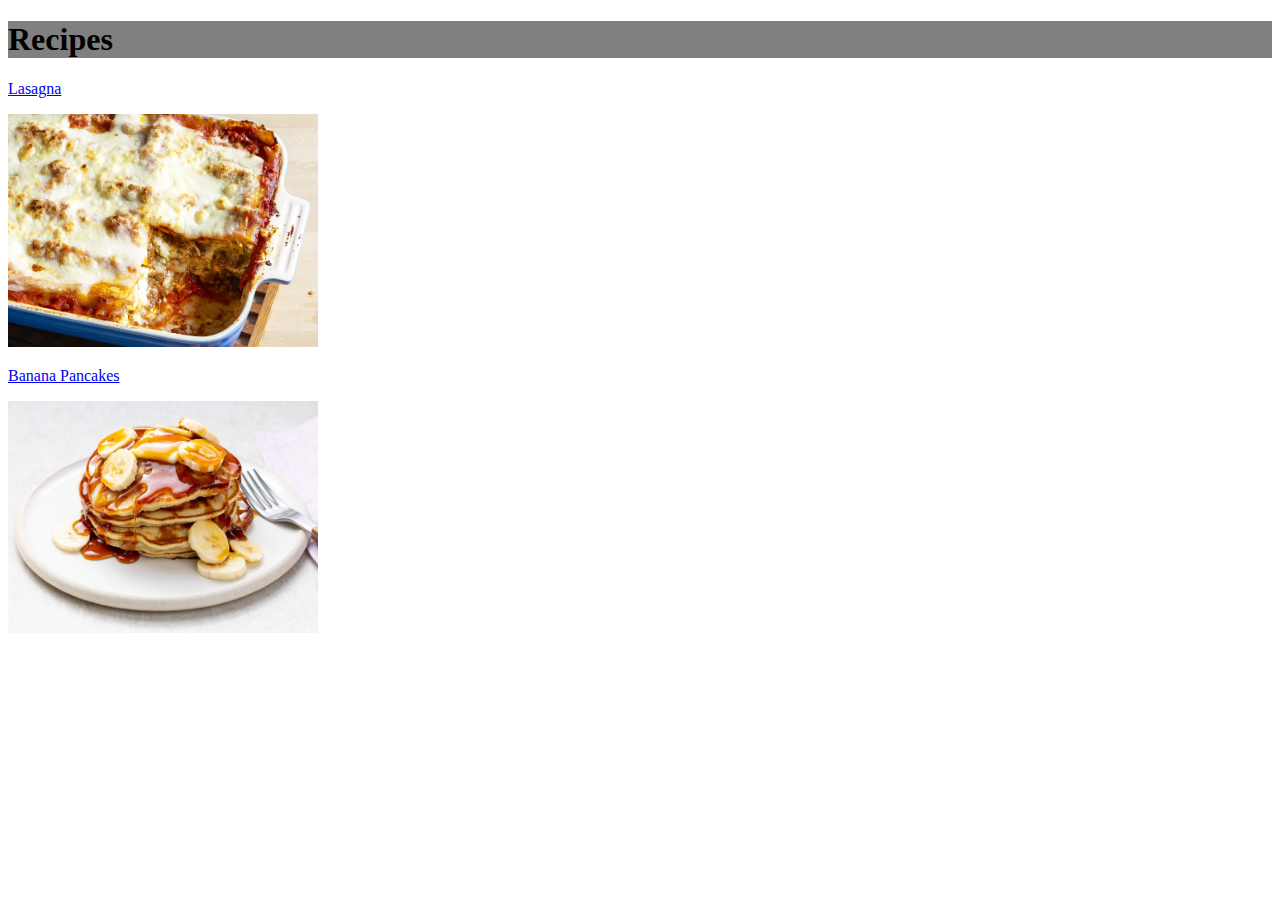
<file: index.html>
<!DOCTYPE html>
<html lang="en">
<head>
    <meta charset="UTF-8">
    <meta name="viewport" content="width=device-width, initial-scale=1.0">
    <title>Recipe Homepage</title>
    <link rel="stylesheet" href="./css/sytles.css">
</head>
<body>
    <h1 class = "header1">Recipes</h1>
    <p>
        <a href="./recipes/lasagna.html" target="_self" rel="noopener noreferrer">Lasagna</a>
    </p>
    <p>
        <img src="./img/lasagna_finished.png" alt="Lasagna cooked." width="310">
    </p>
    <p>
        <a href="./recipes/banana_pancakes.html" target="_self" rel="noopener noreferrer">Banana Pancakes</a>
    </p>
    <p>
        <img src="./img/banana_pancakes_finished.png" alt="Banana Pancakes cooked." width="310">
    </p>
</body>
</html>
</file>
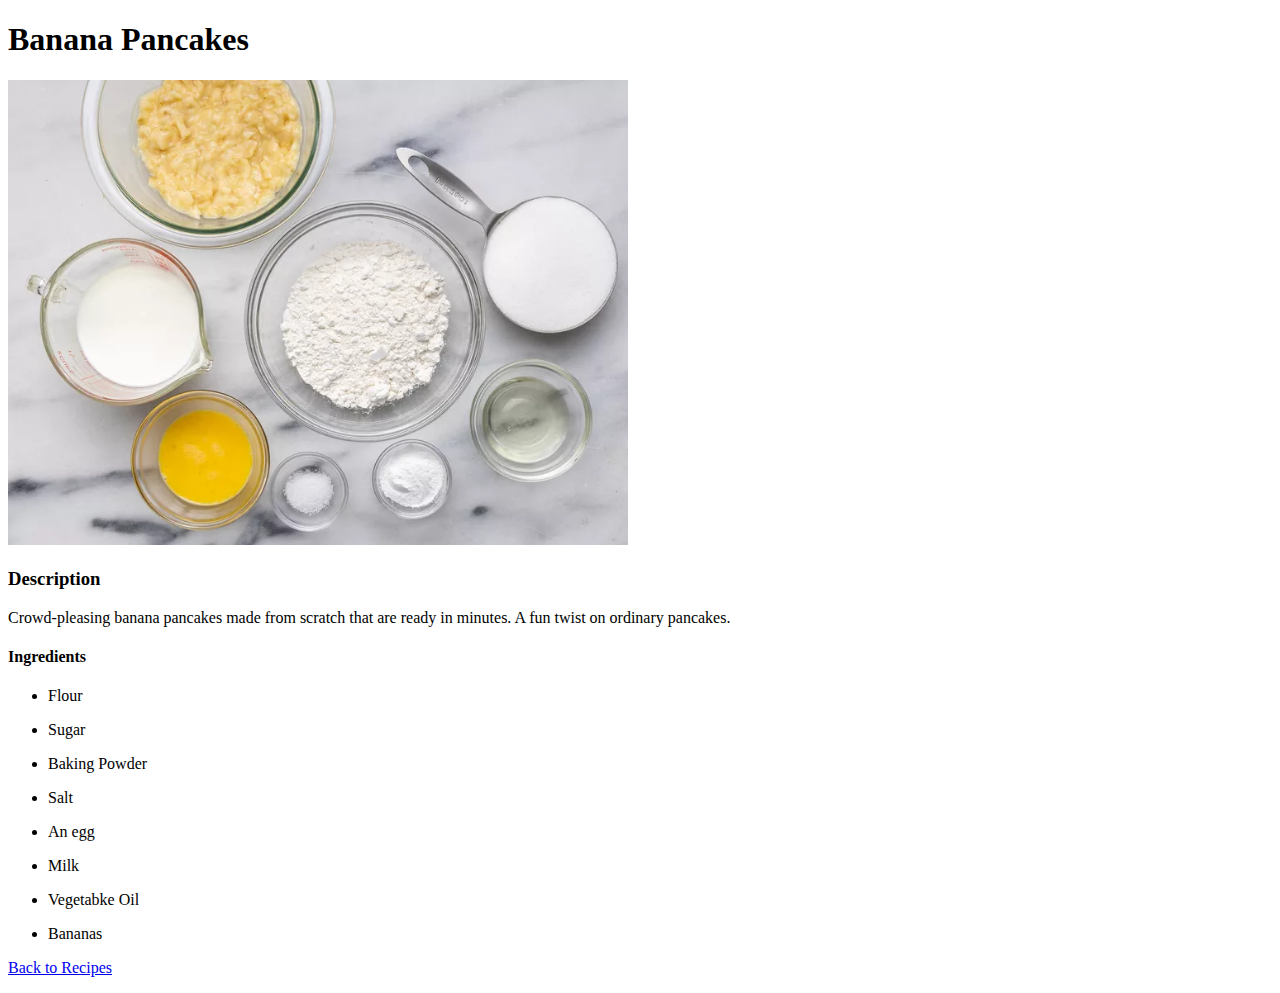
<file: recipes/banana_pancakes.html>
<!DOCTYPE html>
<html lang="en">
<head>
    <meta charset="UTF-8">
    <meta name="viewport" content="width=device-width, initial-scale=1.0">
    <title>Banana Pancakes</title>
</head>
<body>
    <h1>Banana Pancakes</h1>
    <p>
            <img src="../img/banana_pancakes_unfinished.png" alt="Banana Oancakes ingredients." width="620">
    </p>
    <p>
        <h3>Description</h3>
        Crowd-pleasing banana pancakes made from scratch that are ready in minutes. A fun twist on ordinary pancakes. 
    </p>
    <p>
        <h4>Ingredients</h4>
        <ul><li>Flour</li></ul>
        <ul><li>Sugar</li></ul>
        <ul><li>Baking Powder</li></ul>
        <ul><li>Salt</li></ul>
        <ul><li>An egg</li></ul>
        <ul><li>Milk</li></ul>
        <ul><li>Vegetabke Oil</li></ul>
        <ul><li>Bananas</li></ul>
    </p>
    <p>
        <a href="../index.html" target="_self" rel="noopener noreferrer">Back to Recipes</a>
    </p>
    
</body>
</html>
</file>
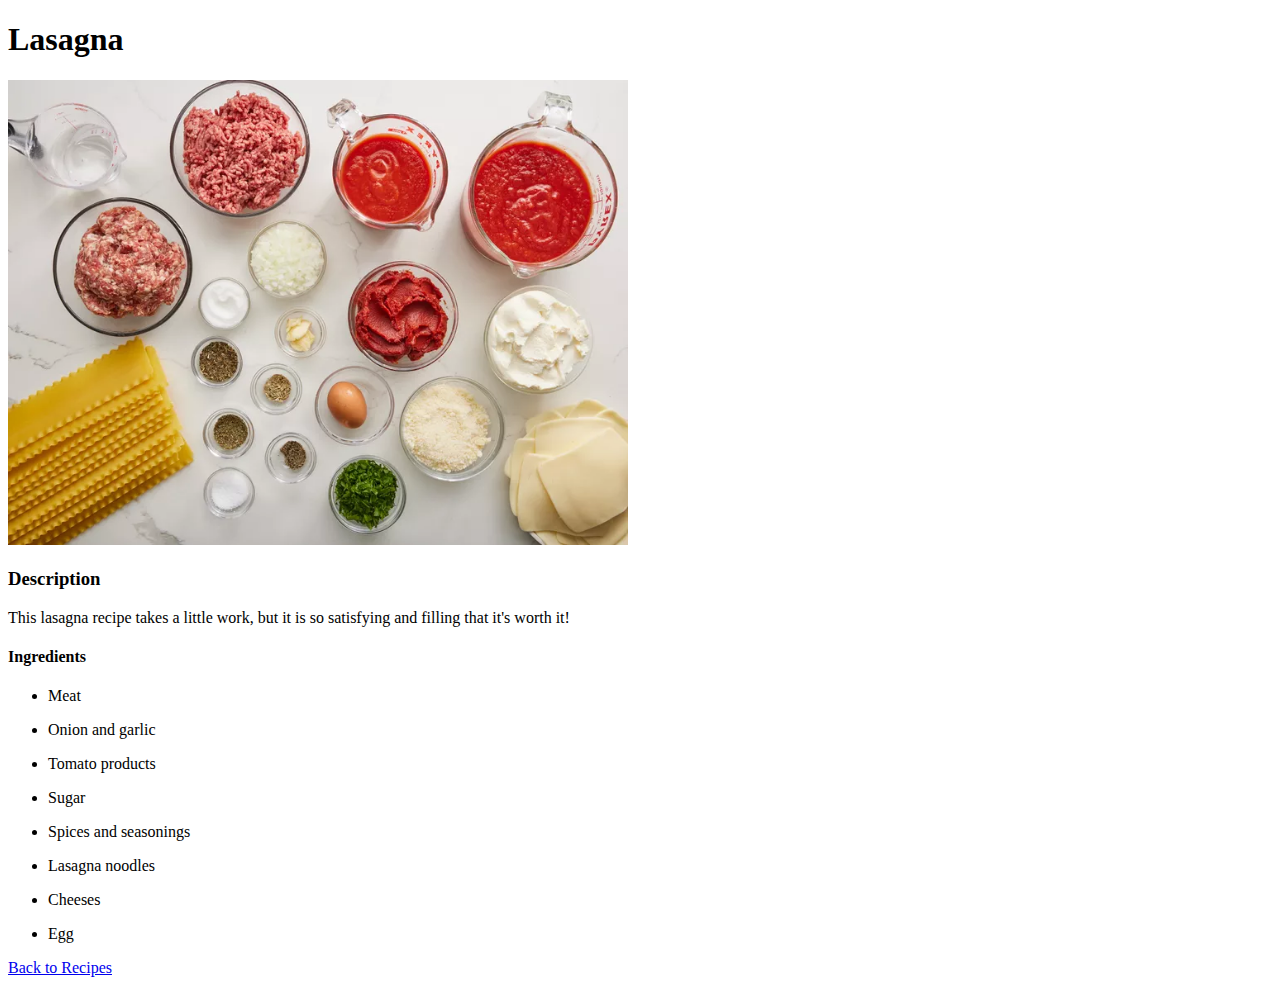
<file: recipes/lasagna.html>
<!DOCTYPE html>
<html lang="en">
<head>
    <meta charset="UTF-8">
    <meta name="viewport" content="width=device-width, initial-scale=1.0">
    <title>Lasagna</title>
</head>
<body>
    <h1>Lasagna</h1>
    <p>
            <img src="../img/lasagna_unfinished.png" alt="Lasagna ingredients." width="620">
    </p>
    <p>
        <h3>Description</h3>
        This lasagna recipe takes a little work, but it is so satisfying and filling that it's worth it! 
    </p>
    <p>
        <h4>Ingredients</h4>
        <ul><li>Meat</li></ul>
        <ul><li>Onion and garlic</li></ul>
        <ul><li>Tomato products</li></ul>
        <ul><li>Sugar</li></ul>
        <ul><li>Spices and seasonings</li></ul>
        <ul><li>Lasagna noodles</li></ul>
        <ul><li>Cheeses</li></ul>
        <ul><li>Egg</li></ul>
    </p>
    <p>
        <a href="../index.html" target="_self" rel="noopener noreferrer">Back to Recipes</a>
    </p>
    
</body>
</html>
</file>
<file: css/sytles.css>
.header1 {
    color: black;
    background-color: grey;
}
</file>
